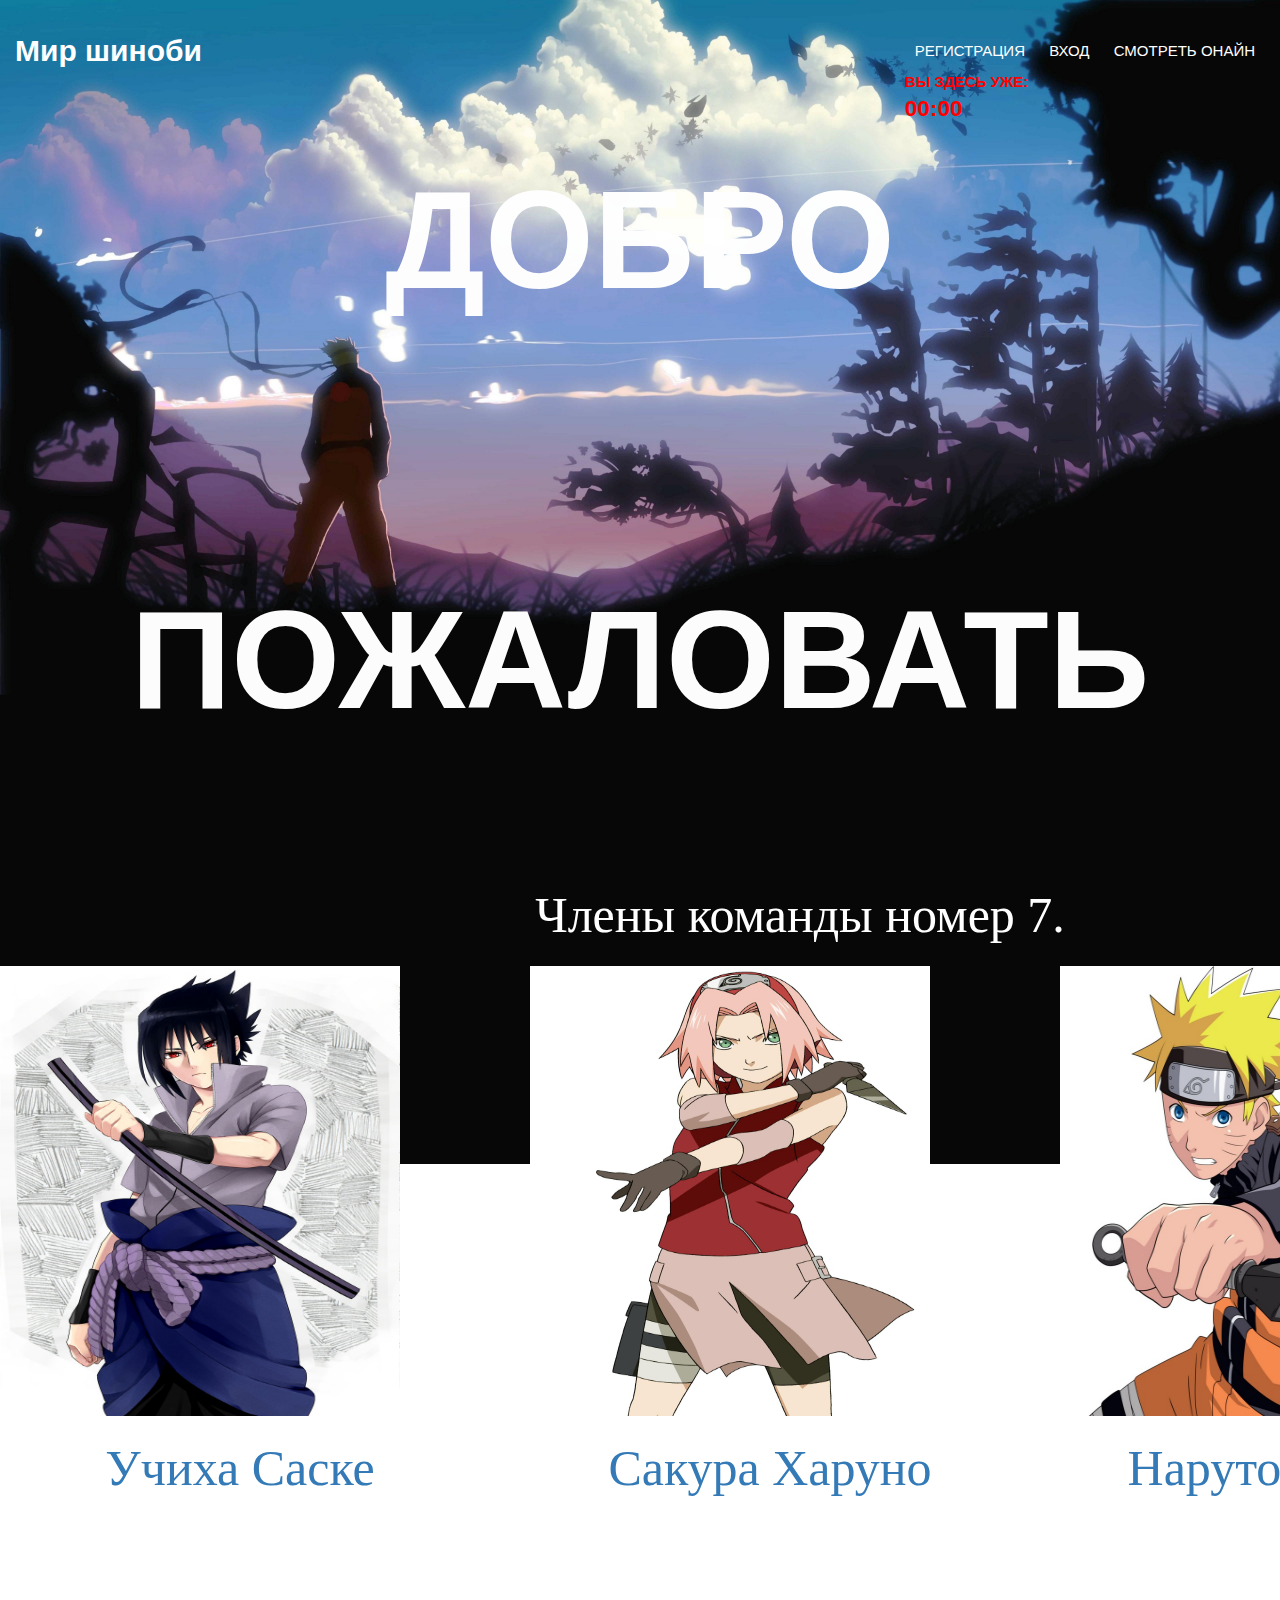
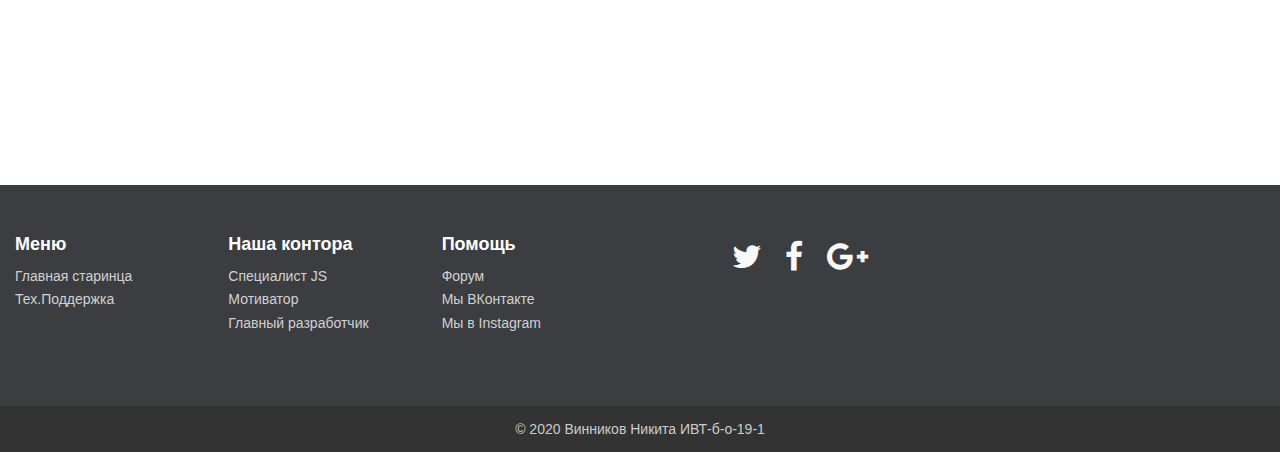
<file: index.html>
<!DOCTYPE html>
<head>
<title>Konoha.ru</title>
<meta charset="utf-8">
<meta name="viewport" content="width=device-width, initial-scale=1">
<link rel="stylesheet" href="http://cdnjs.cloudflare.com/ajax/libs/font-awesome/4.6.3/css/font-awesome.min.css">
<link rel="stylesheet" href="http://maxcdn.bootstrapcdn.com/bootstrap/3.3.7/css/bootstrap.min.css">
<link rel="stylesheet" href="style\style.css">
<link rel="stylesheet" href="style\Footer.css">
<script src="https://code.jquery.com/jquery-3.5.1.min.js"></script>
<script language="javascript">
startdate = new Date();
clockStart = startdate.getTime();
function initStopwatch() {
  var thisTime = new Date();
  return (thisTime.getTime() - clockStart)/1000;
}
function getSecs() {
  var tSecs = Math.round(initStopwatch());
  var iSecs = tSecs % 60;
  var iMins = Math.round((tSecs-30)/60);
  var sSecs ="" + ((iSecs > 9) ? iSecs : "0" + iSecs);
  var sMins ="" + ((iMins > 9) ? iMins : "0" + iMins);
  document.getElementById("timer-counter").innerHTML = sMins+":"+sSecs;
  setTimeout('getSecs()', 1000);
}
</script>
        
</head>
<body onLoad="getSecs()">
	<header class="header">
	   <div class="container">
	   	<div class="header_in">
	   	<div class="logo">Мир шиноби</div>
		 <nav class="nav">
		   <a class="link" href="reg.html">Регистрация</a>
		   <a class="link" href="vxod.html">Вход</a>
		   <a class="link" href="https://jut.su/">Смотреть онайн</a>
		  <div class="time">Вы здесь уже:</div>
		<span id='timer-counter' style='color:red;font-size:150%;font-weight:bold;'></span>
	     </nav>
	   </div>
	   </div>
    </header>
	<main>
		<p><a name="top1"></a></p>
		<div class="container">
			<div class="intro_w">
			<h1 class="main_w">ДОБРО ПОЖАЛОВАТЬ</h1>
			<script>
            $("h1").fadeOut(10000).fadeIn(30000000);
            </script>
			</div>
		</div>

		<div class="main_komand">
			<div class="container_ras">
				<div class="title_sas">
					Члены команды номер 7.
				</div>
				<div class="wow">
				<div class="cal-3">
					<div class="image_sas">
						<img src="3.jpg" alt="Учиха Саске" width="400" height="450">
					</div>
					<div class="title_sas">
						<a href="saske.html">Учиха Саске</a>
					</div>
					<div class="text_sas">
						Последний представитель клана Учиха.
					</div>
				</div>

				<div class="cal-3">
					<div class="image_sas">
						<img src="4.jpg" alt="Сакура Харуно" width="400" height="450">
					</div>
					<div class="title_sas">
						<a href="sakyra.html">Сакура Харуно</a>
					</div>
					<div class="text_sas">
						Медик, ученица 5-й Хокаге.
					</div>
				</div>

				<div class="cal-3">
					<div class="image_sas">
						<img src="5.jpg" alt="Наруто Узумаки" width="400" height="450">
					</div>
					<div class="title_sas">
						<a href="naruto.html">Наруто Узумаки</a>
					</div>
					<div class="text_sas">
						Джинчурики 9-ти хвостого, сын 4-го Хокаге.
					</div>
				</div>
				</div>
			</div>
		</div>
	</main>
	<div class="content">
</div>
    <footer id="myFooter">
        <div class="container">
            <div class="row">
                <div class="col-sm-2">
                    <h5>Меню</h5>
                    <ul>
                        <li><a href="#top1">Главная старинца</a></li>
                        <li><a href="https://vk.com/89kiryusha89">Тех.Поддержка</a></li>
                    </ul>
                </div>
                <div class="col-sm-2">
                    <h5>Наша контора</h5>
                    <ul>
                        <li><a href="https://vk.com/jijibrto">Специалист JS</a></li>
                        <li><a href="https://vk.com/nuvarov307">Мотиватор</a></li>
                        <li><a href="https://vk.com/tinihegoneponiala">Главный разработчик</a></li>
                    </ul>
                </div>
                <div class="col-sm-2">
                    <h5>Помощь</h5>
                    <ul>
                        <li><a href="https://www.cyberforum.ru/">Форум</a></li>
                        <li><a href="https://vk.com/iitt_ncfu">Мы ВКонтакте</a></li>
                        <li><a href="https://www.instagram.com/ncfu_iitt/">Мы в Instagram</a></li>
                    </ul>
                </div>
                <div class="col-sm-3">
                    <div class="social-networks">
                        <a href="https://twitter.com/bethesda" class="twitter"><i class="fa fa-twitter"></i></a>
                        <a href="https://www.facebook.com/BethesdaSoftworks.eu/?brand_redir=383504665367382" class="facebook"><i class="fa fa-facebook"></i></a>
                        <a href="https://www.google.com/gmail/" class="google"><i class="fa fa-google-plus"></i></a>
                    </div>
                </div>
            </div>
        </div>
        <div class="footer-copyright">
            <p>© 2020 Винников Никита ИВТ-б-о-19-1 </p>
        </div>
    </footer>
</body>
</html>
</file>
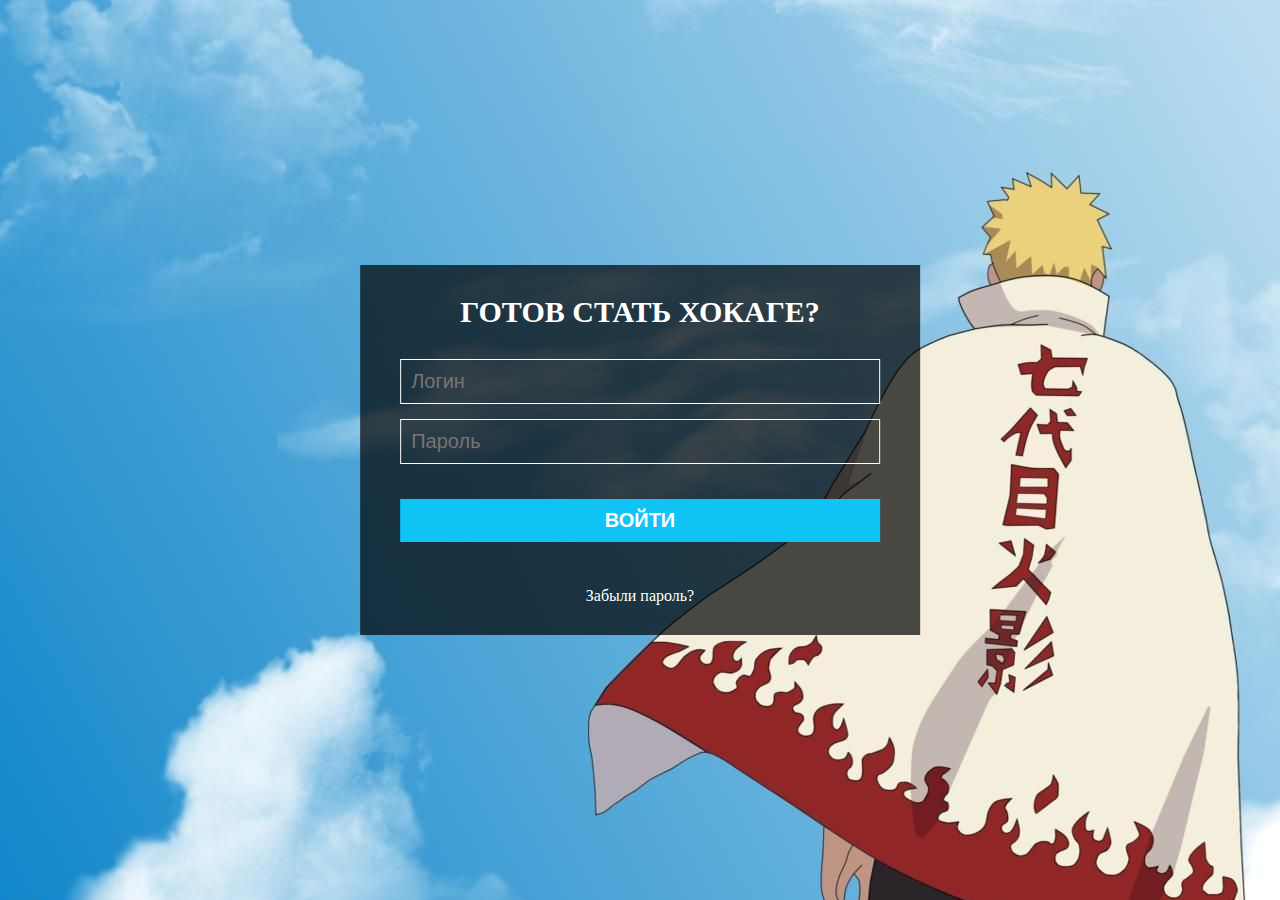
<file: vxod.html>
<!DOCTYPE html>
<html>
<head>
	<title>Sign in</title>
	<link rel="stylesheet" href="style\vxod.css">
	<style type="text/css">
body { 
	background: url("v.jpg");
}
	</style>
</head>
<body>
	<div class="form">
		<h1>Готов стать хокаге?</h1>
		<div class="input-form">
			<input type="text" placeholder="Логин">
		</div>
		<div class="input-form">
			<input type="password" placeholder="Пароль">
		</div>
		<div class="input-form">
			<a href="file:///C:/Users/111/Desktop/сайт/index.html"><input type="submit" value="Войти"></a>
		</div>
		<a href="https://mail.yandex.ru/?uid=395423932#inbox" class="forget">Забыли пароль?</a>
	</div>
</body>
</html>
</file>
